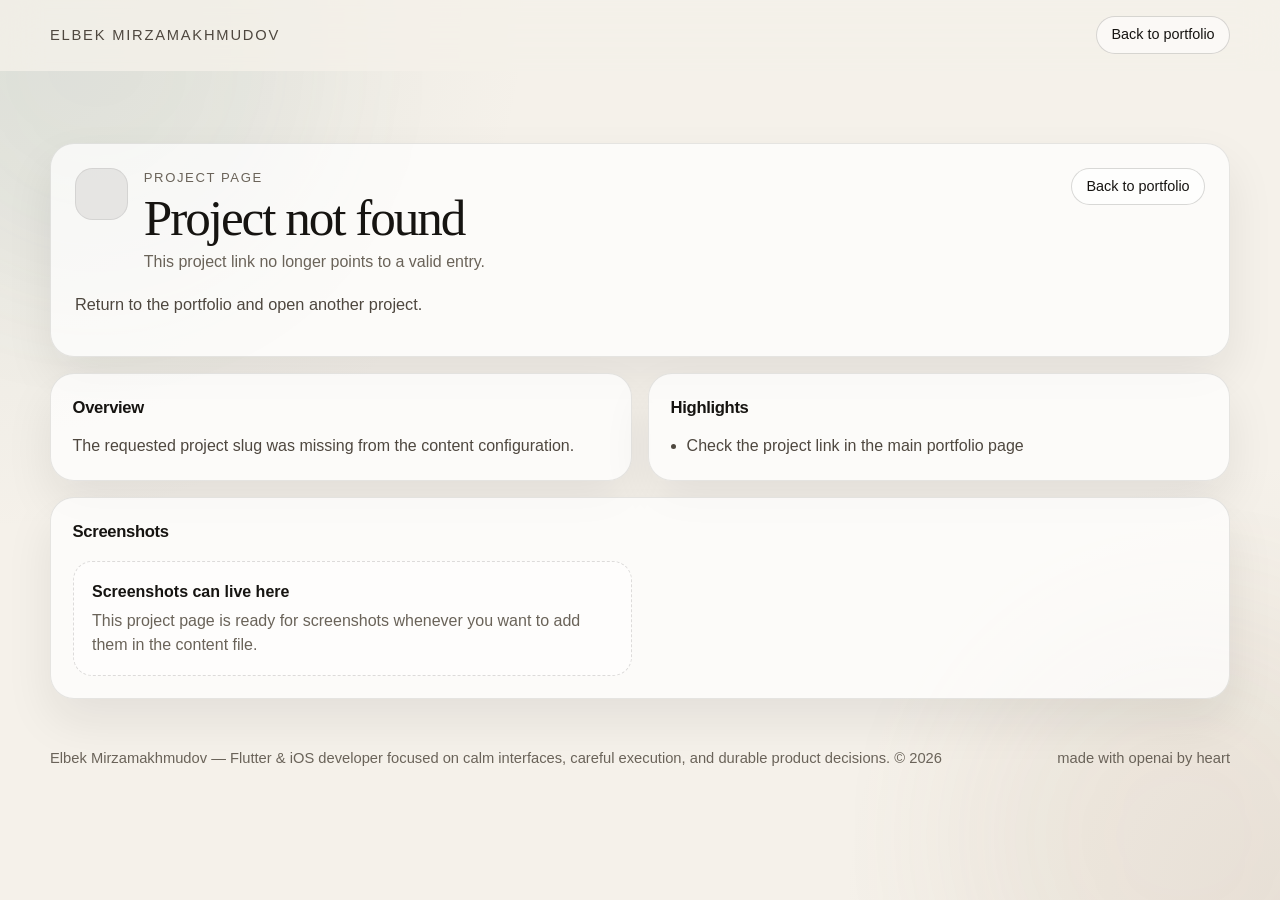
<file: public/project.html>
<!doctype html>
<html lang="en">
  <head>
    <meta charset="UTF-8" />
    <meta name="viewport" content="width=device-width, initial-scale=1.0" />
    <title>Project | Portfolio</title>
    <meta name="robots" content="index, follow" />
    <link rel="icon" href="./assets/favicon.svg" type="image/svg+xml" />
    <link rel="stylesheet" href="./styles/site.css" />
    <script type="module" src="./scripts/project.mjs"></script>
  </head>
  <body class="page-project">
    <div class="background-glow background-glow-left" aria-hidden="true"></div>
    <div class="background-glow background-glow-right" aria-hidden="true"></div>

    <header class="site-header">
      <div class="site-header__inner">
        <a class="site-brand" href="./index.html" data-project-brand>Portfolio</a>
        <a class="button button-secondary button-compact" href="./index.html#projects">Back to portfolio</a>
      </div>
    </header>

    <main class="project-shell">
      <section class="project-layout">
        <article class="project-hero-card">
          <div class="project-hero-card__top">
            <div class="project-hero-card__identity">
              <div class="project-card__icon" data-project-icon data-tone="stone"></div>
              <div>
                <p class="project-eyebrow" data-project-eyebrow></p>
                <h1 class="project-name" data-project-name></h1>
                <p class="project-subtitle" data-project-subtitle></p>
              </div>
            </div>
            <div class="action-row" data-project-actions></div>
          </div>

          <div class="project-hero-card__body">
            <p class="project-summary" data-project-summary></p>
            <div class="tag-list" data-project-tags></div>
          </div>
        </article>

        <section class="project-meta-grid">
          <article class="project-section-card">
            <h2 class="project-section-card__title">Overview</h2>
            <div class="project-copy" data-project-overview></div>
          </article>

          <article class="project-section-card">
            <h2 class="project-section-card__title">Highlights</h2>
            <ul class="project-highlight-list" data-project-highlights></ul>
          </article>
        </section>

        <article class="project-section-card">
          <h2 class="project-section-card__title" data-project-gallery-title>Screenshots</h2>
          <p class="project-gallery-copy" data-project-gallery-copy></p>
          <div class="project-gallery" data-project-gallery></div>
        </article>
      </section>
    </main>

    <footer class="site-footer">
      <p class="site-footer__copy" data-project-footer></p>
      <p class="site-footer__meta">made with openai by heart</p>
    </footer>
  </body>
</html>
</file>
<file: public/styles/site.css>
:root {
  color-scheme: light;
  --bg: #f5f1ea;
  --bg-strong: #fbf8f3;
  --surface: rgba(255, 255, 255, 0.72);
  --surface-strong: rgba(255, 255, 255, 0.9);
  --surface-muted: rgba(250, 247, 242, 0.88);
  --text: #161411;
  --muted: #6a6359;
  --muted-strong: #4e473f;
  --accent: #28564f;
  --accent-soft: rgba(40, 86, 79, 0.1);
  --line: rgba(22, 20, 17, 0.1);
  --line-strong: rgba(22, 20, 17, 0.16);
  --shadow: 0 22px 48px rgba(28, 25, 21, 0.08);
  --shadow-soft: 0 12px 24px rgba(28, 25, 21, 0.04);
  --radius-sm: 16px;
  --radius-md: 24px;
  --radius-lg: 32px;
  --content-width: min(1180px, calc(100vw - 48px));
  --transition: 180ms ease;
  --display-font: "Iowan Old Style", "Palatino Linotype", "Book Antiqua", Georgia, serif;
  --body-font: "Avenir Next", "Segoe UI", "Helvetica Neue", sans-serif;
}

*,
*::before,
*::after {
  box-sizing: border-box;
}

html {
  scroll-behavior: smooth;
}

body {
  margin: 0;
  min-height: 100vh;
  overflow-x: clip;
  background:
    radial-gradient(circle at top left, rgba(117, 148, 142, 0.12), transparent 34%),
    radial-gradient(circle at bottom right, rgba(164, 147, 125, 0.12), transparent 28%),
    var(--bg);
  color: var(--text);
  font-family: var(--body-font);
  line-height: 1.5;
  text-rendering: optimizeLegibility;
}

a {
  color: inherit;
  text-decoration: none;
}

button,
input,
textarea,
select {
  font: inherit;
}

img,
svg {
  display: block;
  max-width: 100%;
}

.background-glow {
  position: fixed;
  z-index: -1;
  width: 28rem;
  height: 28rem;
  border-radius: 999px;
  filter: blur(80px);
  opacity: 0.45;
  pointer-events: none;
}

.background-glow-left {
  top: -10rem;
  left: -8rem;
  background: rgba(93, 128, 120, 0.15);
}

.background-glow-right {
  right: -8rem;
  bottom: -10rem;
  background: rgba(186, 156, 126, 0.16);
}

.site-header {
  position: sticky;
  top: 0;
  z-index: 20;
  width: 100%;
  backdrop-filter: blur(18px);
  background: rgba(245, 241, 234, 0.82);
  border-bottom: 1px solid transparent;
}

.site-header__inner,
.site-main,
.site-footer,
.admin-shell {
  width: var(--content-width);
  margin: 0 auto;
}

.site-header__inner {
  display: flex;
  align-items: center;
  justify-content: space-between;
  gap: 2rem;
  padding: 1rem 0;
}

.site-brand {
  font-size: 0.92rem;
  letter-spacing: 0.12em;
  text-transform: uppercase;
  color: var(--muted-strong);
}

.site-nav {
  display: flex;
  align-items: center;
  gap: 1.2rem;
  flex-wrap: wrap;
}

.site-nav a {
  color: var(--muted);
  font-size: 0.96rem;
  transition: color var(--transition);
}

.site-nav a:hover,
.site-nav a:focus-visible {
  color: var(--text);
}

.site-main {
  padding: 3.75rem 0 3rem;
}

.section {
  padding: 2rem 0 4.5rem;
}

.section-bordered {
  border-top: 1px solid var(--line);
}

.section-heading {
  display: grid;
  gap: 0.8rem;
  max-width: 44rem;
  margin-bottom: 2rem;
}

.section-kicker {
  margin: 0;
  font-size: 0.82rem;
  letter-spacing: 0.12em;
  text-transform: uppercase;
  color: var(--muted);
}

.section-title {
  margin: 0;
  font-family: var(--display-font);
  font-size: clamp(2rem, 2.6vw, 3.3rem);
  line-height: 1.04;
  letter-spacing: -0.03em;
  font-weight: 500;
}

.section-description {
  margin: 0;
  max-width: 38rem;
  color: var(--muted);
  font-size: 1rem;
}

.hero {
  display: grid;
  grid-template-columns: minmax(0, 1fr) minmax(260px, 0.66fr);
  gap: clamp(1.25rem, 2.8vw, 2.8rem);
  align-items: stretch;
  min-height: calc(100vh - 7rem);
  padding-top: 1.35rem;
}

.hero-copy {
  display: grid;
  align-content: center;
  gap: 1.35rem;
  min-width: 0;
  max-width: none;
}

.hero-copy > * {
  min-width: 0;
}

.hero-overline {
  display: flex;
  align-items: center;
  gap: 0.75rem;
  flex-wrap: wrap;
}

.hero-status {
  display: inline-flex;
  align-items: center;
  min-height: 2rem;
  padding: 0.35rem 0.75rem;
  border-radius: 999px;
  border: 1px solid rgba(22, 20, 17, 0.1);
  background: rgba(255, 255, 255, 0.64);
  color: var(--muted-strong);
  font-size: 0.88rem;
  max-width: 100%;
}

.hero-name {
  margin: 0;
  font-family: var(--display-font);
  font-weight: 500;
  letter-spacing: -0.05em;
  line-height: 0.92;
  font-size: clamp(2.7rem, 4.6vw, 4.85rem);
  max-width: 100%;
  white-space: normal;
  text-wrap: balance;
}

.hero-name__line {
  display: block;
}

.hero-title {
  margin: 0;
  max-width: 24rem;
  font-size: clamp(1.18rem, 2vw, 1.55rem);
  color: var(--muted-strong);
  letter-spacing: -0.02em;
  font-weight: 500;
}

.hero-description {
  margin: 0;
  max-width: 41rem;
  color: var(--muted);
  font-size: 1.08rem;
  line-height: 1.72;
}

.hero-actions,
.hero-meta {
  display: flex;
  align-items: center;
  gap: 0.9rem;
  flex-wrap: wrap;
}

.button {
  display: inline-flex;
  align-items: center;
  justify-content: center;
  gap: 0.5rem;
  min-height: 3rem;
  padding: 0.75rem 1.15rem;
  border-radius: 999px;
  border: 1px solid var(--line-strong);
  text-align: center;
  line-height: 1.2;
  transition:
    transform var(--transition),
    border-color var(--transition),
    background-color var(--transition),
    color var(--transition);
}

.button:hover,
.button:focus-visible {
  transform: translateY(-1px);
  border-color: rgba(22, 20, 17, 0.24);
}

.button-primary {
  background: var(--text);
  color: white;
  border-color: var(--text);
}

.button-primary:hover,
.button-primary:focus-visible {
  background: #22201c;
  border-color: #22201c;
}

.button-secondary {
  background: rgba(255, 255, 255, 0.58);
}

.button-compact {
  min-height: 2.35rem;
  padding: 0.5rem 0.9rem;
  font-size: 0.9rem;
}

.live-pill {
  display: inline-flex;
  align-items: center;
  gap: 0.65rem;
  min-height: 2.8rem;
  padding: 0.6rem 0.9rem;
  border: 1px solid var(--line);
  border-radius: 999px;
  background: rgba(255, 255, 255, 0.62);
  box-shadow: var(--shadow-soft);
  max-width: 100%;
}

.live-pill__dot {
  width: 0.62rem;
  height: 0.62rem;
  border-radius: 50%;
  background: #4a7d71;
  box-shadow: 0 0 0 0 rgba(74, 125, 113, 0.34);
  animation: pulse 2s infinite;
}

.live-pill__text {
  color: var(--muted-strong);
  font-size: 0.95rem;
}

.hero-pills {
  display: flex;
  gap: 0.55rem;
  flex-wrap: wrap;
}

.hero-pill {
  display: inline-flex;
  align-items: center;
  min-height: 2.2rem;
  padding: 0.42rem 0.72rem;
  border-radius: 999px;
  border: 1px solid rgba(22, 20, 17, 0.08);
  background: rgba(255, 255, 255, 0.5);
  color: var(--muted-strong);
  font-size: 0.9rem;
  max-width: 100%;
}

.hero-fact-grid {
  display: grid;
  grid-template-columns: repeat(2, minmax(0, 1fr));
  gap: 0.8rem;
  max-width: 46rem;
}

.hero-fact-card {
  display: grid;
  gap: 0.5rem;
  padding: 1rem 1.05rem;
  border-radius: 1.4rem;
  border: 1px solid rgba(22, 20, 17, 0.08);
  background: rgba(255, 255, 255, 0.48);
  box-shadow: var(--shadow-soft);
}

.hero-panel {
  display: grid;
  gap: 1rem;
  align-content: center;
}

.hero-panel__card,
.project-card,
.timeline-card,
.skill-card,
.contact-card,
.metric-card,
.admin-panel {
  border: 1px solid var(--line);
  border-radius: var(--radius-md);
  background: var(--surface);
  box-shadow: var(--shadow);
}

.hero-panel__card {
  padding: 1.45rem;
  background: rgba(255, 255, 255, 0.7);
}

.hero-panel__card-muted {
  background: rgba(251, 247, 241, 0.92);
}

.hero-panel__eyebrow {
  margin: 0 0 1rem;
  font-size: 0.82rem;
  text-transform: uppercase;
  letter-spacing: 0.12em;
  color: var(--muted);
}

.hero-facts__label {
  color: var(--muted);
  font-size: 0.78rem;
  letter-spacing: 0.1em;
  text-transform: uppercase;
}

.hero-facts__value,
.hero-panel__note {
  color: var(--muted-strong);
  font-size: 1rem;
  line-height: 1.45;
}

.hero-panel__note {
  margin: 0;
  font-size: 1.04rem;
}

.hero-panel__head {
  display: flex;
  align-items: baseline;
  justify-content: space-between;
  gap: 1rem;
  margin-bottom: 0.95rem;
}

.hero-panel__head .hero-panel__eyebrow {
  margin: 0;
}

.hero-panel__inline-link {
  color: var(--muted);
  font-size: 0.9rem;
  transition: color var(--transition);
}

.hero-panel__inline-link:hover,
.hero-panel__inline-link:focus-visible {
  color: var(--text);
}

.hero-featured {
  display: grid;
  gap: 0.75rem;
}

.hero-featured__item {
  display: flex;
  align-items: center;
  gap: 0.8rem;
  padding: 0.8rem 0.9rem;
  border-radius: 1.1rem;
  border: 1px solid rgba(22, 20, 17, 0.08);
  background: rgba(255, 255, 255, 0.72);
}

.hero-featured__icon {
  width: 2.9rem;
  height: 2.9rem;
  border-radius: 0.95rem;
  flex: 0 0 auto;
}

.hero-featured__copy {
  min-width: 0;
}

.hero-featured__title {
  margin: 0 0 0.15rem;
  font-size: 1rem;
  letter-spacing: -0.02em;
}

.hero-featured__subtitle {
  margin: 0;
  color: var(--muted);
  font-size: 0.92rem;
}

.project-grid,
.skills-grid,
.admin-grid,
.admin-panels {
  display: grid;
  gap: 1rem;
}

.project-grid {
  grid-template-columns: repeat(12, minmax(0, 1fr));
}

.project-card {
  grid-column: span 6;
  display: grid;
  gap: 1.1rem;
  padding: 1.35rem;
  transition:
    transform 220ms ease,
    border-color 220ms ease,
    box-shadow 220ms ease;
}

.project-card:hover {
  transform: translateY(-3px);
  border-color: rgba(22, 20, 17, 0.18);
}

.project-card__top {
  display: flex;
  align-items: flex-start;
  justify-content: space-between;
  gap: 1rem;
}

.project-card__icon {
  width: 3.3rem;
  height: 3.3rem;
  border-radius: 1.1rem;
  display: grid;
  place-items: center;
  font-weight: 600;
  letter-spacing: -0.03em;
  color: var(--text);
  border: 1px solid rgba(22, 20, 17, 0.08);
  overflow: hidden;
  background: rgba(255, 255, 255, 0.72);
}

.project-card__icon img {
  width: 100%;
  height: 100%;
  object-fit: cover;
}

.project-card__icon[data-tone="forest"] {
  background: rgba(91, 129, 119, 0.16);
}

.project-card__icon[data-tone="stone"] {
  background: rgba(136, 134, 128, 0.16);
}

.project-card__icon[data-tone="sand"] {
  background: rgba(189, 164, 132, 0.18);
}

.project-card__icon[data-tone="ink"] {
  background: rgba(59, 73, 88, 0.16);
}

.project-card__icon[data-tone="olive"] {
  background: rgba(125, 138, 112, 0.18);
}

.project-card__icon[data-tone="clay"] {
  background: rgba(171, 130, 113, 0.18);
}

.project-card__title-wrap {
  flex: 1;
  min-width: 0;
}

.project-card__title {
  margin: 0 0 0.3rem;
  font-size: 1.18rem;
  letter-spacing: -0.03em;
  overflow-wrap: anywhere;
}

.project-card__subtitle {
  margin: 0;
  color: var(--muted);
  font-size: 0.96rem;
  overflow-wrap: anywhere;
}

.project-card__description {
  margin: 0;
  color: var(--muted-strong);
  overflow-wrap: anywhere;
}

.action-row,
.tag-list,
.project-card__links,
.timeline-card__links {
  display: flex;
  gap: 0.55rem;
  flex-wrap: wrap;
}

.tag-list span,
.contact-link {
  display: inline-flex;
  align-items: center;
  min-height: 2.25rem;
  padding: 0.45rem 0.75rem;
  border-radius: 999px;
  border: 1px solid rgba(22, 20, 17, 0.08);
  background: rgba(255, 255, 255, 0.56);
}

.tag-list span {
  color: var(--muted);
  font-size: 0.88rem;
}
.project-card__links .button,
.timeline-card__links .button {
  color: var(--muted-strong);
}

.project-card__links .button:hover,
.project-card__links .button:focus-visible,
.timeline-card__links .button:hover,
.timeline-card__links .button:focus-visible,
.contact-link:hover,
.contact-link:focus-visible {
  transform: translateY(-1px);
  border-color: rgba(22, 20, 17, 0.18);
}

.timeline {
  position: relative;
  display: grid;
  gap: 1rem;
  padding-left: 1.2rem;
}

.timeline::before {
  content: "";
  position: absolute;
  left: 0.2rem;
  top: 0;
  bottom: 0;
  width: 1px;
  background: var(--line);
}

.timeline-card {
  position: relative;
  padding: 1.35rem;
}

.timeline-card::before {
  content: "";
  position: absolute;
  top: 1.55rem;
  left: -1.45rem;
  width: 0.75rem;
  height: 0.75rem;
  border-radius: 50%;
  border: 1px solid rgba(22, 20, 17, 0.12);
  background: var(--bg-strong);
}

.timeline-card__header {
  display: flex;
  justify-content: space-between;
  align-items: baseline;
  gap: 1rem;
  flex-wrap: wrap;
}

.timeline-card__title {
  margin: 0;
  font-size: 1.1rem;
  letter-spacing: -0.03em;
}

.timeline-card__company,
.timeline-card__period {
  color: var(--muted);
  font-size: 0.94rem;
}

.timeline-card__company {
  margin: 0;
}

.timeline-card__links {
  margin-top: 0.85rem;
}

.timeline-card__impact {
  margin: 1rem 0 0;
  padding-left: 1rem;
  color: var(--muted-strong);
}

.timeline-card__impact li + li {
  margin-top: 0.5rem;
}

.skills-grid {
  grid-template-columns: repeat(4, minmax(0, 1fr));
}

.education-grid {
  display: grid;
  grid-template-columns: repeat(2, minmax(0, 1fr));
  gap: 1rem;
}

.education-card {
  padding: 1.3rem;
  border: 1px solid var(--line);
  border-radius: var(--radius-md);
  background: var(--surface);
  box-shadow: var(--shadow);
}

.education-card__header {
  display: flex;
  justify-content: space-between;
  align-items: baseline;
  gap: 1rem;
  flex-wrap: wrap;
}

.education-card__title {
  margin: 0;
  font-size: 1.1rem;
  letter-spacing: -0.03em;
}

.education-card__meta,
.education-card__period {
  color: var(--muted);
  font-size: 0.94rem;
}

.education-card__description {
  margin: 0.9rem 0 0;
  color: var(--muted-strong);
}

.skill-card {
  padding: 1.2rem;
}

.skill-card__title {
  margin: 0 0 1rem;
  font-size: 1rem;
  letter-spacing: -0.02em;
}

.skill-list {
  margin: 0;
  padding: 0;
  list-style: none;
  display: flex;
  flex-wrap: wrap;
  gap: 0.55rem;
}

.skill-list li {
  padding: 0.45rem 0.75rem;
  border-radius: 999px;
  background: rgba(255, 255, 255, 0.56);
  border: 1px solid rgba(22, 20, 17, 0.08);
  color: var(--muted-strong);
  font-size: 0.92rem;
}

.contact-card {
  display: grid;
  grid-template-columns: minmax(0, 1.1fr) minmax(320px, 0.9fr);
  gap: 1.2rem;
  padding: 1.5rem;
}

.contact-copy {
  display: grid;
  gap: 0.8rem;
}

.contact-links {
  display: flex;
  flex-wrap: wrap;
  align-content: start;
  gap: 0.75rem;
}

.contact-link {
  color: var(--muted-strong);
}

.site-footer {
  display: flex;
  justify-content: space-between;
  gap: 1rem;
  align-items: center;
  padding: 0 0 2.2rem;
  color: var(--muted);
  font-size: 0.92rem;
}

.site-footer__copy,
.site-footer__meta {
  margin: 0;
}

.project-shell {
  width: var(--content-width);
  margin: 0 auto;
  padding: 4.5rem 0 3rem;
}

.project-layout {
  display: grid;
  gap: 1rem;
}

.project-hero-card,
.project-section-card {
  border: 1px solid var(--line);
  border-radius: var(--radius-md);
  background: var(--surface);
  box-shadow: var(--shadow);
}

.project-hero-card {
  padding: 1.5rem;
}

.project-hero-card__top {
  display: flex;
  justify-content: space-between;
  align-items: flex-start;
  gap: 1rem;
  margin-bottom: 1.1rem;
}

.project-hero-card__identity {
  display: flex;
  gap: 1rem;
  align-items: flex-start;
}

.project-hero-card__body {
  display: grid;
  gap: 1rem;
}

.project-eyebrow {
  margin: 0 0 0.35rem;
  color: var(--muted);
  font-size: 0.82rem;
  letter-spacing: 0.12em;
  text-transform: uppercase;
}

.project-name {
  margin: 0;
  font-family: var(--display-font);
  font-size: clamp(2.1rem, 4vw, 3.8rem);
  line-height: 0.98;
  letter-spacing: -0.04em;
  font-weight: 500;
}

.project-subtitle {
  margin: 0.45rem 0 0;
  color: var(--muted);
  font-size: 1rem;
}

.project-summary {
  margin: 0;
  max-width: 48rem;
  color: var(--muted-strong);
  font-size: 1.02rem;
}

.project-meta-grid {
  display: grid;
  grid-template-columns: repeat(2, minmax(0, 1fr));
  gap: 1rem;
}

.project-section-card {
  padding: 1.35rem;
}

.project-section-card__title {
  margin: 0 0 0.85rem;
  font-size: 1.04rem;
  letter-spacing: -0.02em;
}

.project-copy {
  display: grid;
  gap: 0.8rem;
}

.project-copy p {
  margin: 0;
  color: var(--muted-strong);
}

.project-highlight-list {
  margin: 0;
  padding-left: 1rem;
  color: var(--muted-strong);
}

.project-highlight-list li + li {
  margin-top: 0.45rem;
}

.project-gallery-copy {
  margin: 0 0 1rem;
  color: var(--muted);
}

.project-gallery {
  display: grid;
  grid-template-columns: repeat(2, minmax(0, 1fr));
  gap: 1rem;
}

.project-shot {
  overflow: hidden;
  border: 1px solid rgba(22, 20, 17, 0.08);
  border-radius: 1.25rem;
  background: rgba(255, 255, 255, 0.6);
}

.project-shot img {
  width: 100%;
  aspect-ratio: 16 / 10;
  object-fit: cover;
  background: rgba(22, 20, 17, 0.03);
}

.project-shot figcaption {
  padding: 0.95rem 1rem 1rem;
}

.project-shot__title {
  margin: 0 0 0.2rem;
  font-weight: 600;
  color: var(--text);
}

.project-shot__caption {
  margin: 0;
  color: var(--muted);
  font-size: 0.94rem;
}

.project-empty {
  padding: 1.15rem;
  border-radius: 1.2rem;
  border: 1px dashed rgba(22, 20, 17, 0.14);
  background: rgba(255, 255, 255, 0.44);
}

.project-empty__title {
  margin: 0 0 0.3rem;
  font-weight: 600;
}

.project-empty__text {
  margin: 0;
  color: var(--muted);
}

.cursor-layer {
  position: fixed;
  inset: 0;
  pointer-events: none;
  z-index: 30;
}

.live-cursor {
  position: absolute;
  top: 0;
  left: 0;
  display: inline-flex;
  align-items: center;
  gap: 0.45rem;
  transform: translate3d(-9999px, -9999px, 0);
  transition: opacity 160ms ease;
  will-change: transform, opacity;
}

.live-cursor__dot {
  width: 0.42rem;
  height: 0.42rem;
  border-radius: 50%;
  background: rgba(40, 86, 79, 0.56);
  box-shadow: 0 0 0 0.35rem rgba(40, 86, 79, 0.08);
}

.live-cursor__label {
  padding: 0.18rem 0.45rem;
  border-radius: 999px;
  background: rgba(255, 255, 255, 0.76);
  border: 1px solid rgba(22, 20, 17, 0.08);
  color: var(--muted-strong);
  font-size: 0.72rem;
  letter-spacing: 0.01em;
  backdrop-filter: blur(10px);
}

.live-cursor--bot .live-cursor__dot {
  background: rgba(53, 74, 102, 0.48);
  box-shadow: 0 0 0 0.35rem rgba(53, 74, 102, 0.08);
}

.live-cursor--bot .live-cursor__label {
  background: rgba(247, 245, 241, 0.82);
  color: #3e4959;
}

.admin-shell {
  padding: 4.5rem 0 3rem;
}

.admin-header {
  display: flex;
  justify-content: space-between;
  gap: 1.25rem;
  align-items: end;
  padding-bottom: 2rem;
}

.admin-grid {
  grid-template-columns: repeat(4, minmax(0, 1fr));
  margin-bottom: 1rem;
}

.metric-card {
  padding: 1.25rem;
}

.metric-card__label {
  margin: 0 0 0.45rem;
  color: var(--muted);
  font-size: 0.88rem;
  text-transform: uppercase;
  letter-spacing: 0.12em;
}

.metric-card__value {
  margin: 0;
  font-family: var(--display-font);
  font-size: clamp(2rem, 3vw, 2.8rem);
  letter-spacing: -0.04em;
}

.metric-card__note {
  margin: 0;
  color: var(--muted-strong);
}

.admin-panels {
  grid-template-columns: repeat(2, minmax(0, 1fr));
  margin-bottom: 1rem;
}

.admin-panel {
  padding: 1.25rem;
}

.admin-panel__header {
  margin-bottom: 1rem;
}

.admin-panel__title {
  margin: 0;
  font-size: 1.02rem;
  letter-spacing: -0.02em;
}

.source-list,
.live-list {
  display: grid;
  gap: 0.75rem;
}

.source-row,
.live-row {
  display: flex;
  align-items: center;
  justify-content: space-between;
  gap: 1rem;
}

.source-row__meta {
  display: grid;
  gap: 0.25rem;
}

.source-row__label,
.live-row__label {
  font-weight: 500;
}

.source-row__subtle,
.live-row__subtle {
  color: var(--muted);
  font-size: 0.9rem;
}

.source-row__bar {
  position: relative;
  flex: 1;
  max-width: 10rem;
  height: 0.45rem;
  border-radius: 999px;
  background: rgba(22, 20, 17, 0.06);
  overflow: hidden;
}

.source-row__bar span {
  position: absolute;
  inset: 0 auto 0 0;
  width: var(--source-width, 0%);
  border-radius: inherit;
  background: rgba(40, 86, 79, 0.42);
}

.table-shell {
  overflow-x: auto;
}

.visits-table {
  width: 100%;
  border-collapse: collapse;
  min-width: 42rem;
}

.visits-table th,
.visits-table td {
  padding: 0.85rem 0.75rem;
  border-top: 1px solid rgba(22, 20, 17, 0.08);
  text-align: left;
  vertical-align: top;
}

.visits-table th {
  color: var(--muted);
  font-size: 0.82rem;
  text-transform: uppercase;
  letter-spacing: 0.1em;
}

.visits-table td {
  color: var(--muted-strong);
  font-size: 0.95rem;
}

.empty-state {
  padding: 1rem 0;
  color: var(--muted);
}

.reveal {
  opacity: 0;
  transform: translateY(22px);
  transition:
    opacity 600ms ease,
    transform 600ms ease;
}

.reveal.is-visible {
  opacity: 1;
  transform: translateY(0);
}

@keyframes pulse {
  0% {
    box-shadow: 0 0 0 0 rgba(74, 125, 113, 0.34);
  }
  70% {
    box-shadow: 0 0 0 0.5rem rgba(74, 125, 113, 0);
  }
  100% {
    box-shadow: 0 0 0 0 rgba(74, 125, 113, 0);
  }
}

@media (max-width: 1680px) {
  .hero {
    grid-template-columns: 1fr;
    min-height: auto;
    padding-top: 0;
  }

  .hero-copy {
    max-width: 54rem;
  }

  .hero-panel {
    grid-template-columns: repeat(2, minmax(0, 1fr));
  }
}

@media (max-width: 1240px) {
  .hero-copy {
    max-width: 48rem;
  }

  .hero-fact-grid {
    max-width: none;
  }

  .project-card {
    grid-column: span 12;
  }

  .skills-grid,
  .education-grid,
  .admin-grid,
  .admin-panels,
  .project-meta-grid,
  .project-gallery,
  .contact-card {
    grid-template-columns: repeat(2, minmax(0, 1fr));
  }
}

@media (max-width: 820px) {
  :root {
    --content-width: min(100vw - 32px, 1180px);
  }

  .site-header__inner,
  .admin-header,
  .site-footer,
  .contact-card {
    flex-direction: column;
    align-items: flex-start;
  }

  .site-header__inner {
    gap: 0.85rem;
  }

  .site-nav {
    width: 100%;
    gap: 0.65rem 0.95rem;
  }

  .hero {
    gap: 1.35rem;
  }

  .skills-grid,
  .education-grid,
  .admin-grid,
  .admin-panels,
  .contact-card {
    grid-template-columns: 1fr;
  }

  .section {
    padding: 1.5rem 0 3.5rem;
  }

  .site-main,
  .admin-shell,
  .project-shell {
    padding-top: 3.5rem;
  }

  .hero-panel {
    grid-template-columns: 1fr;
  }

  .hero-actions {
    width: 100%;
  }

  .hero-actions .button {
    flex: 1 1 14rem;
  }

  .hero-fact-grid {
    grid-template-columns: 1fr;
  }

  .project-meta-grid,
  .project-gallery {
    grid-template-columns: 1fr;
  }
}

@media (max-width: 640px) {
  .site-header {
    position: static;
    backdrop-filter: none;
    background: transparent;
  }

  .site-header__inner {
    padding: 0.9rem 0 0.3rem;
  }

  .site-nav {
    gap: 0.55rem 0.8rem;
  }

  .hero-name {
    font-size: clamp(1.95rem, 8.8vw, 3rem);
    line-height: 0.96;
  }

  .hero-status,
  .hero-pill {
    min-height: 1.95rem;
    padding: 0.3rem 0.58rem;
    font-size: 0.78rem;
    line-height: 1.25;
  }

  .project-card,
  .timeline-card,
  .skill-card,
  .metric-card,
  .admin-panel,
  .project-hero-card,
  .project-section-card,
  .contact-card,
  .hero-panel__card {
    padding: 1.1rem;
  }

  .project-hero-card__top,
  .project-hero-card__identity {
    flex-direction: column;
  }

  .hero-copy {
    gap: 0.85rem;
  }

  .hero-title {
    max-width: none;
    font-size: 1.02rem;
  }

  .hero-description {
    font-size: 0.98rem;
    line-height: 1.6;
  }

  .hero-actions,
  .hero-meta {
    gap: 0.6rem;
  }

  .hero-actions {
    flex-direction: row;
    align-items: flex-start;
  }

  .hero-meta {
    flex-direction: column;
    align-items: flex-start;
  }

  .hero-actions .button {
    width: auto;
    min-height: 2.45rem;
    padding: 0.58rem 0.9rem;
    font-size: 0.9rem;
    flex: 0 1 auto;
  }

  .contact-link {
    width: 100%;
  }

  .project-card__top,
  .timeline-card__header,
  .education-card__header,
  .hero-panel__head {
    flex-direction: column;
    align-items: flex-start;
  }

  .project-card {
    gap: 0.95rem;
    padding: 0.95rem;
  }

  .project-card__icon {
    width: 3rem;
    height: 3rem;
  }

  .button-compact {
    min-height: 2.15rem;
    padding: 0.45rem 0.72rem;
    font-size: 0.84rem;
  }

  .live-pill {
    min-height: 2.25rem;
    padding: 0.45rem 0.72rem;
  }

  .live-pill__text {
    font-size: 0.84rem;
  }

  .hero-fact-card {
    gap: 0.35rem;
    padding: 0.82rem 0.9rem;
    border-radius: 1.05rem;
  }

  .hero-facts__label {
    font-size: 0.72rem;
  }

  .hero-facts__value,
  .hero-panel__note {
    font-size: 0.92rem;
  }

  .hero-panel__card {
    padding: 0.95rem;
  }

  .project-card__links,
  .timeline-card__links,
  .contact-links,
  .project-hero-card .action-row {
    gap: 0.5rem;
  }

  .project-card__links .button,
  .timeline-card__links .button,
  .project-hero-card .action-row .button {
    width: auto;
    max-width: 100%;
    justify-content: center;
  }

  .hero-featured__item {
    align-items: flex-start;
  }

  .timeline {
    padding-left: 1rem;
  }

  .timeline-card::before {
    left: -1.25rem;
  }

  .site-footer {
    padding-bottom: 1.8rem;
    gap: 0.35rem;
  }
}

@media (max-width: 400px) {
  .hero-name {
    font-size: clamp(1.75rem, 8.2vw, 2.55rem);
  }
}

@media (pointer: coarse), (max-width: 920px) {
  .cursor-layer {
    display: none;
  }
}

@media (prefers-reduced-motion: reduce) {
  html {
    scroll-behavior: auto;
  }

  *,
  *::before,
  *::after {
    animation-duration: 0.01ms !important;
    animation-iteration-count: 1 !important;
    transition-duration: 0.01ms !important;
    scroll-behavior: auto !important;
  }

  .reveal {
    opacity: 1;
    transform: none;
  }
}
</file>
